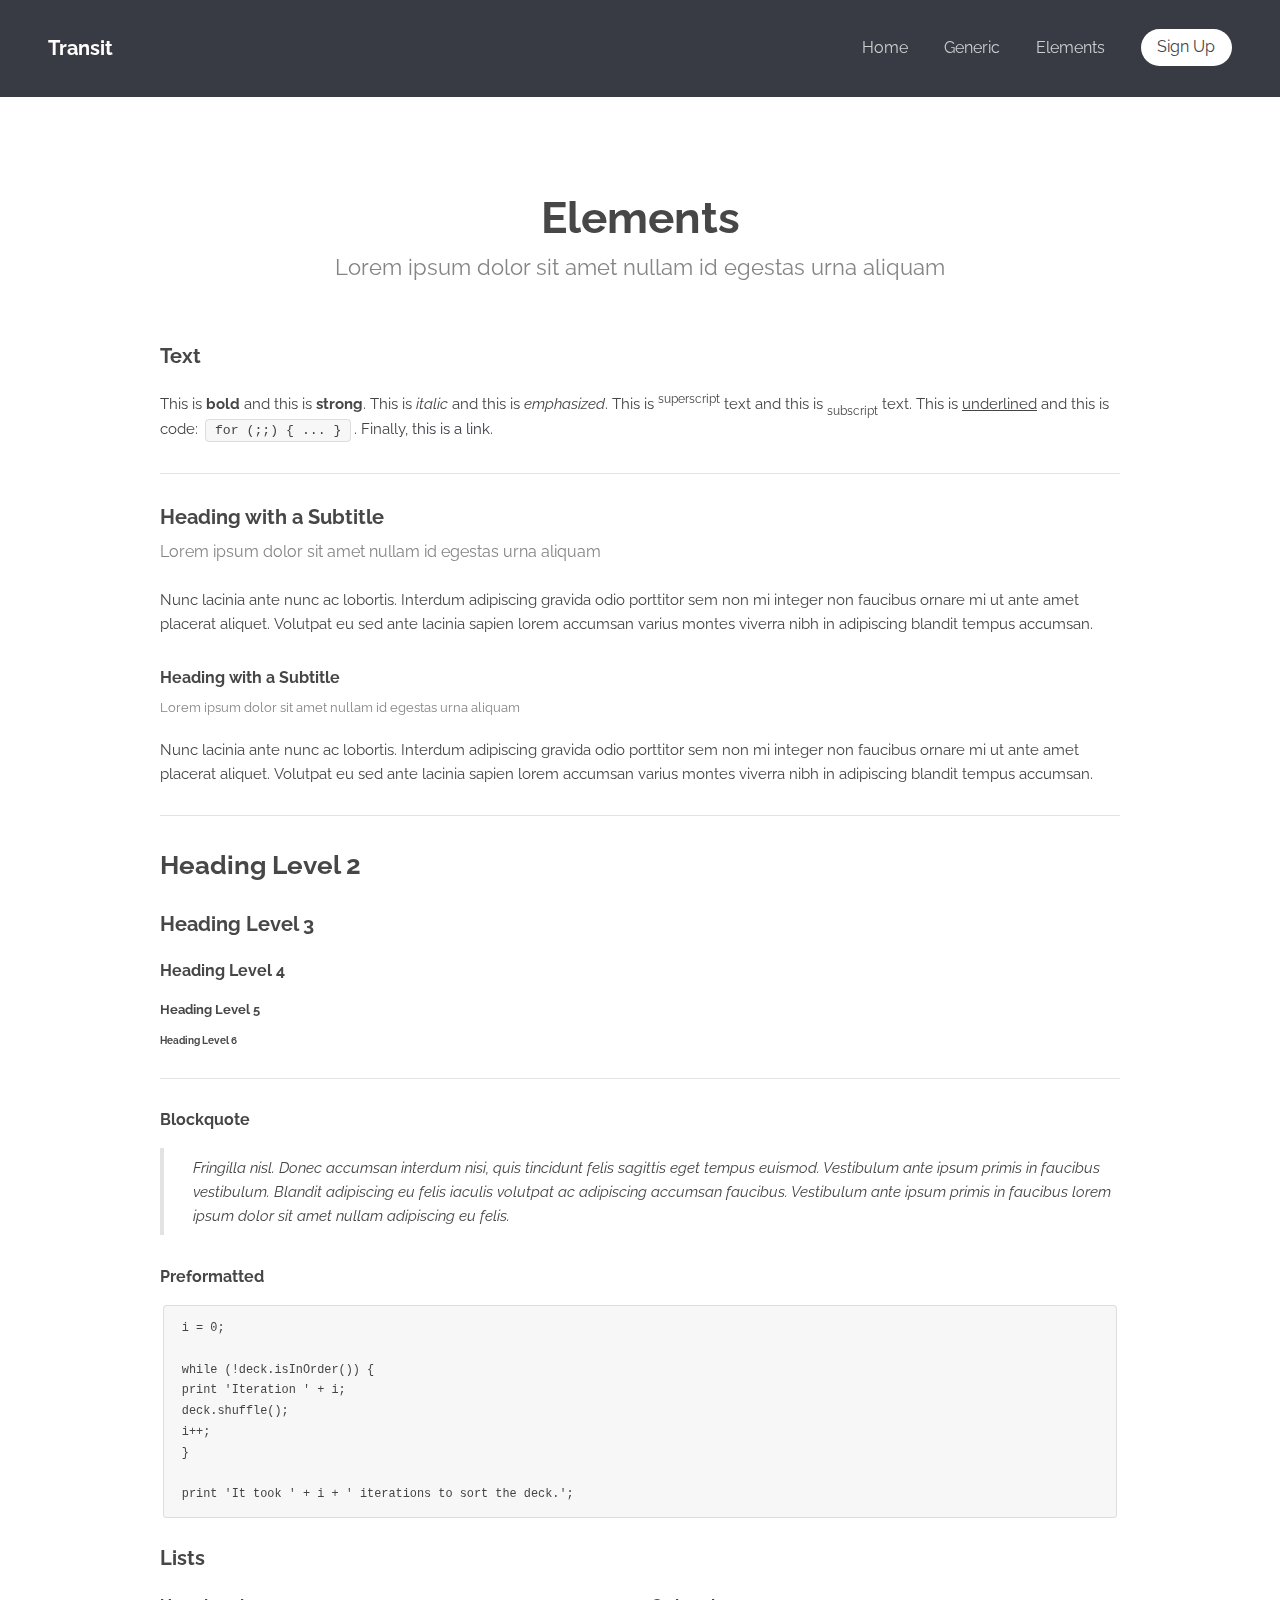
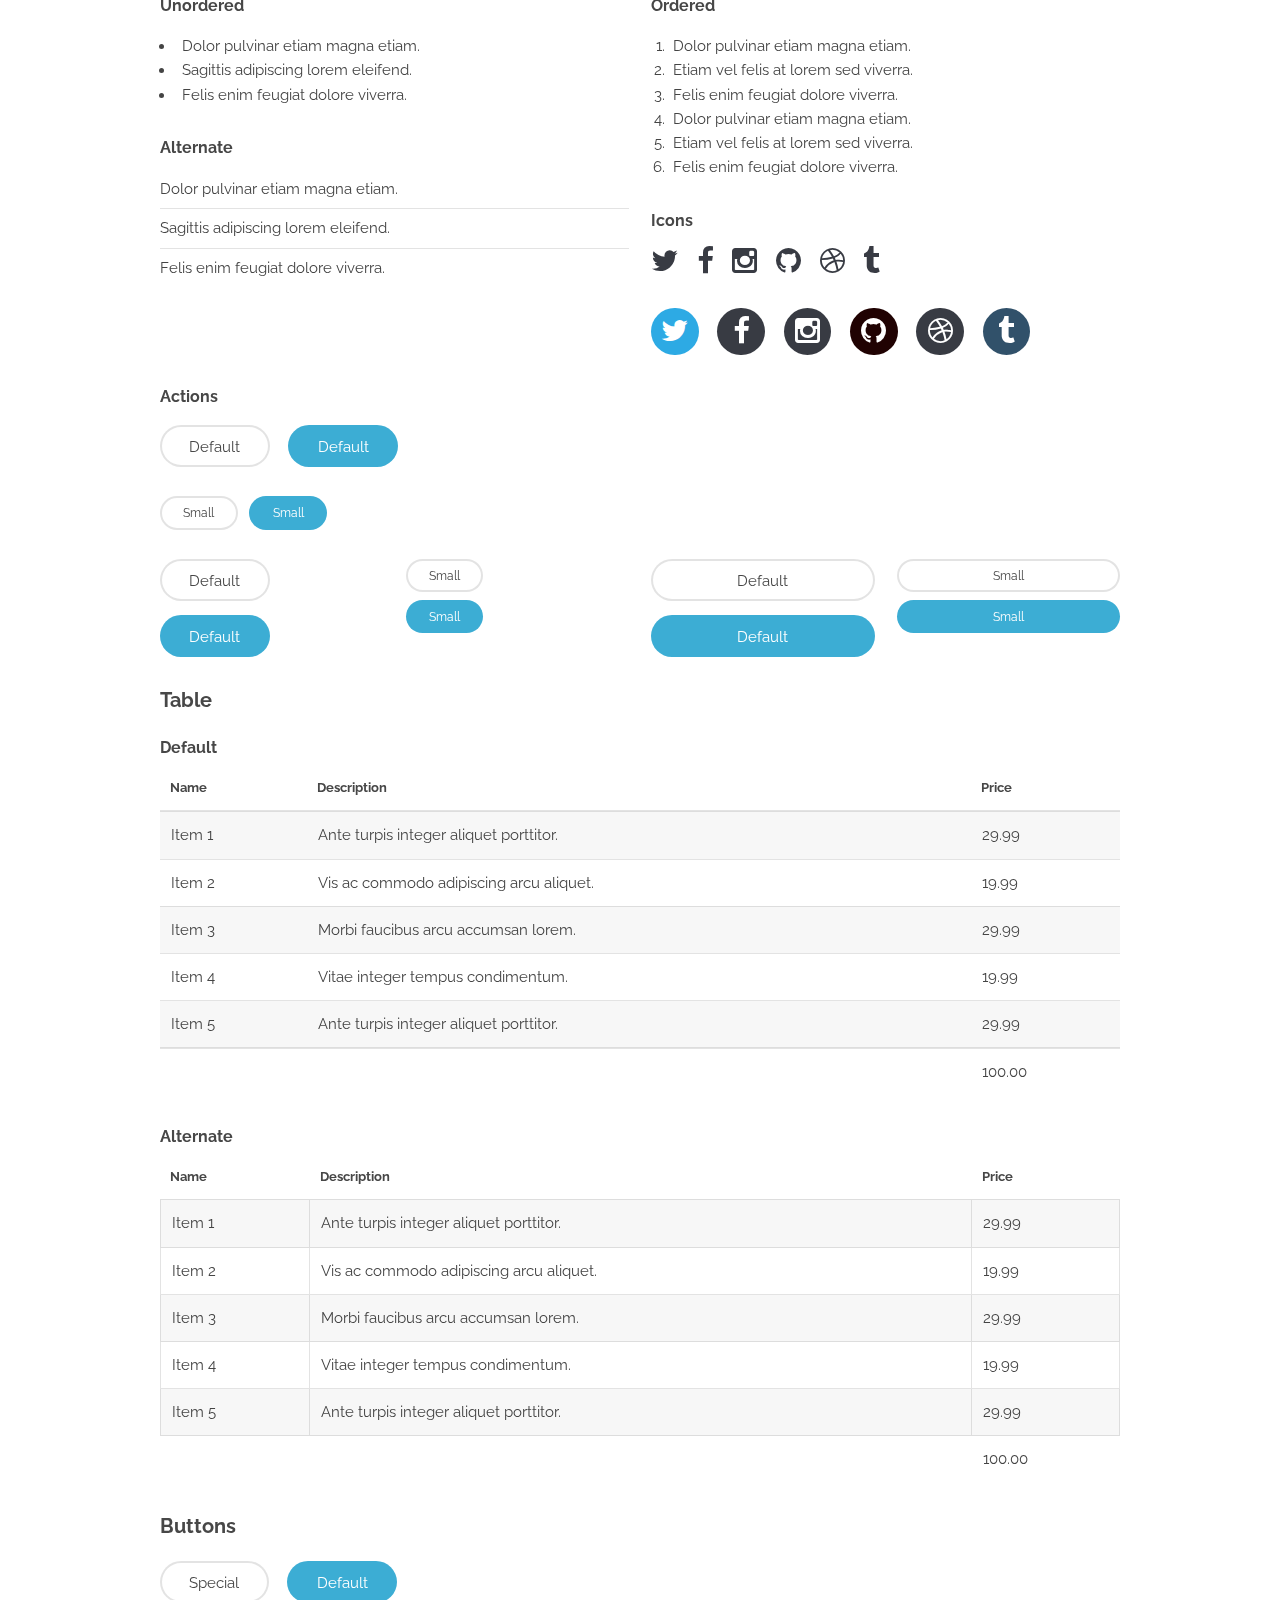
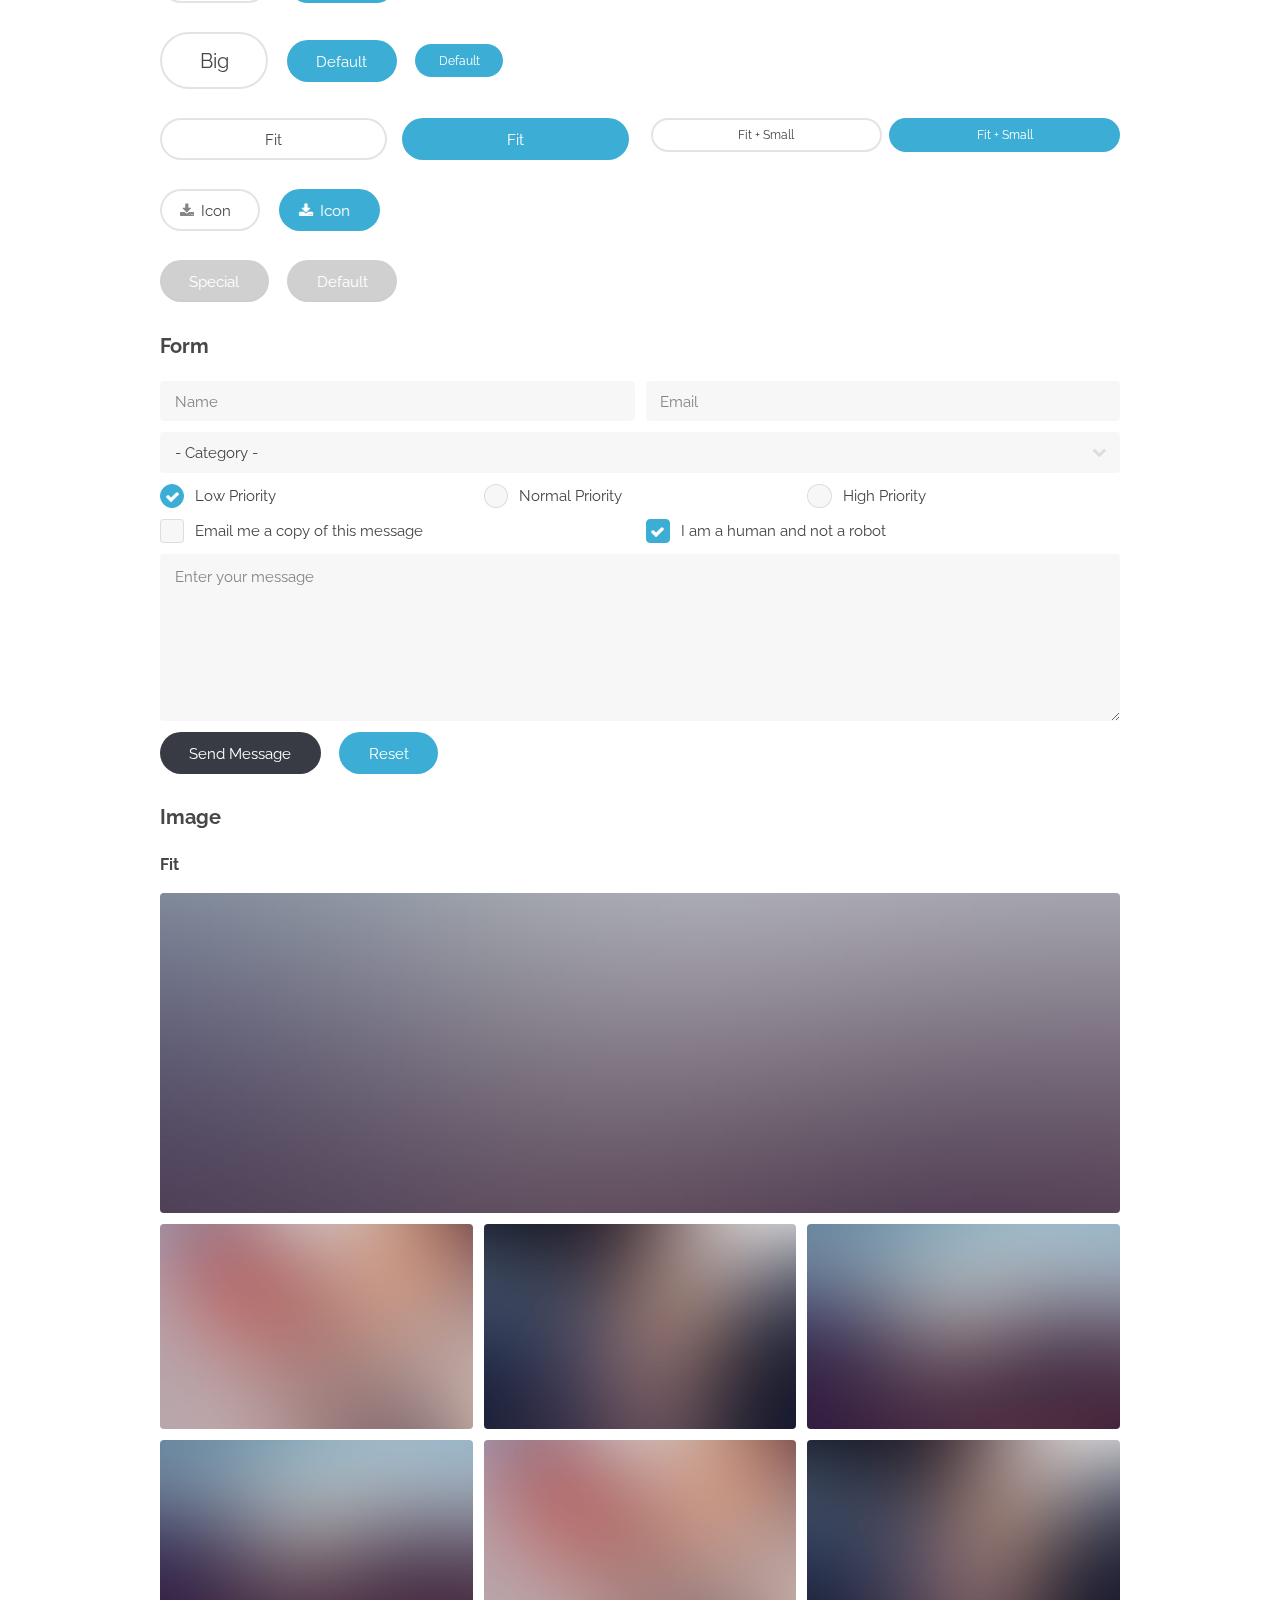
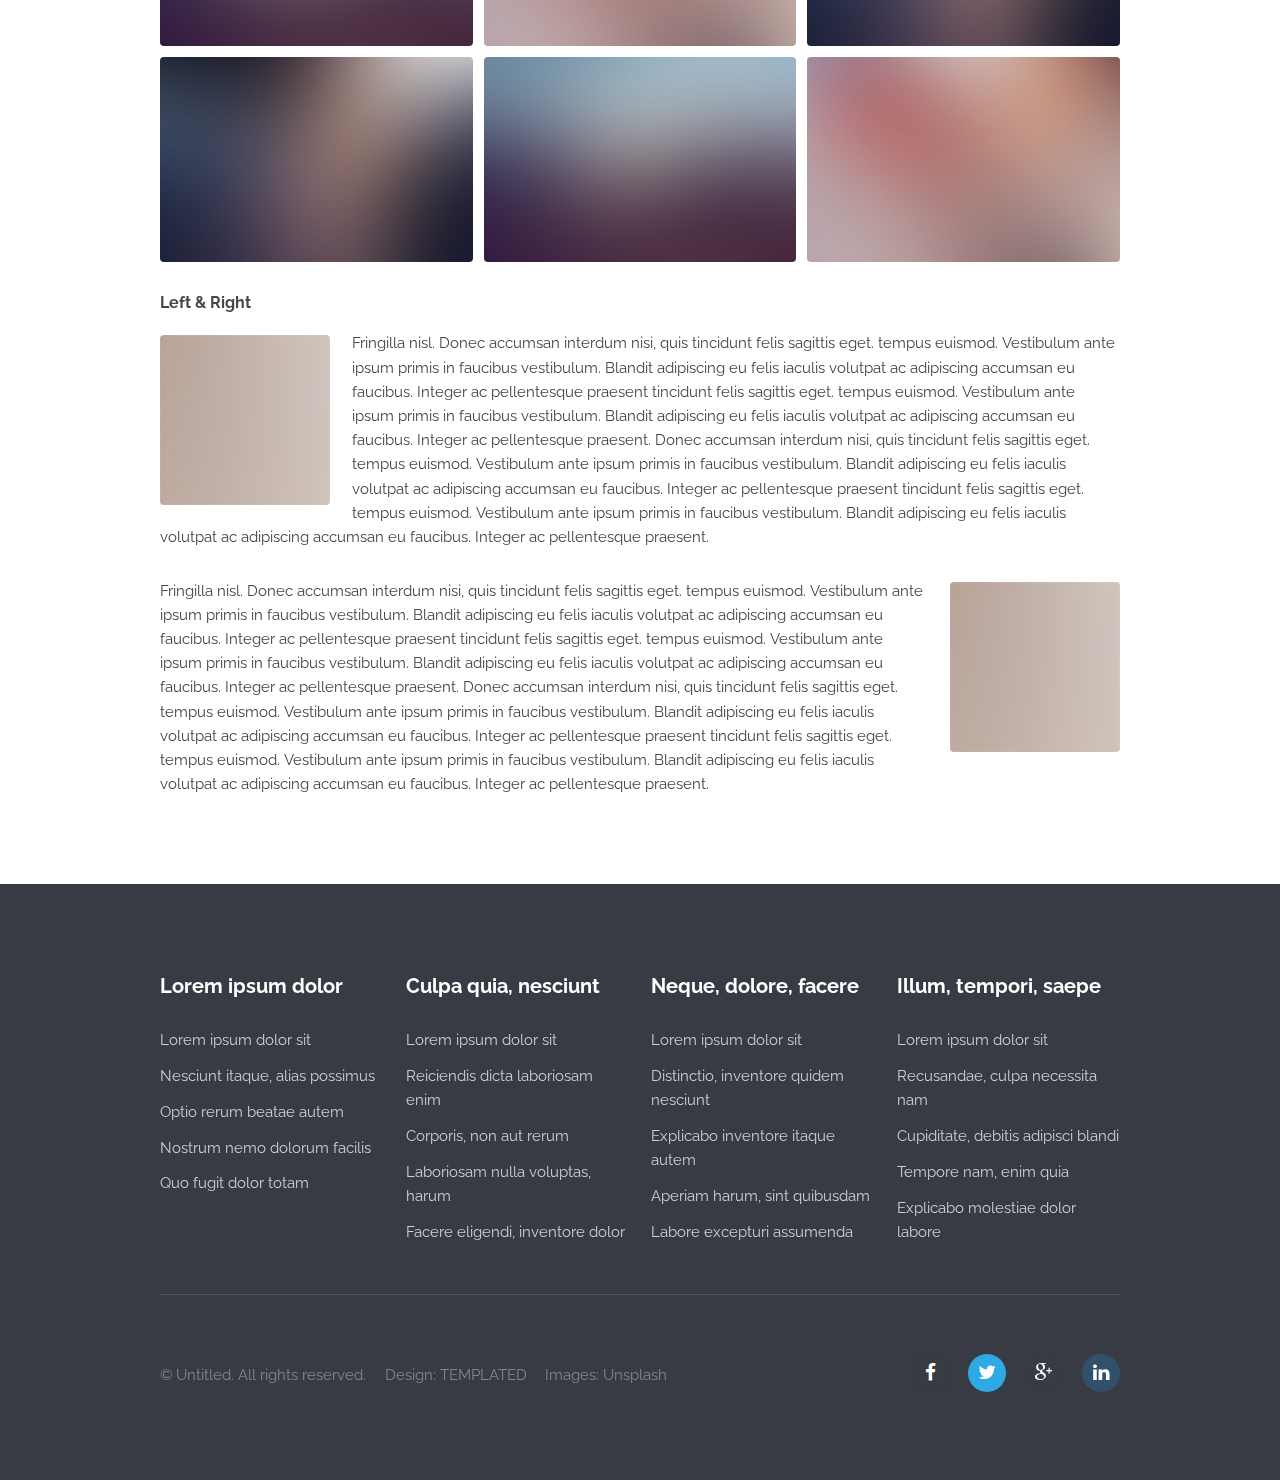
<file: elements.html>
<!DOCTYPE html>
<!--
	Transit by TEMPLATED
	templated.co @templatedco
	Released for free under the Creative Commons Attribution 3.0 license (templated.co/license)
-->
<html lang="en">
	<head>
		<meta charset="UTF-8">
		<title>Elements - Transit by TEMPLATED</title>
		<meta http-equiv="content-type" content="text/html; charset=utf-8" />
		<meta name="description" content="" />
		<meta name="keywords" content="" />
		<!--[if lte IE 8]><script src="js/html5shiv.js"></script><![endif]-->
		<script src="js/jquery.min.js"></script>
		<script src="js/skel.min.js"></script>
		<script src="js/skel-layers.min.js"></script>
		<script src="js/init.js"></script>
		<noscript>
			<link rel="stylesheet" href="css/skel.css" />
			<link rel="stylesheet" href="css/style.css" />
			<link rel="stylesheet" href="css/style-xlarge.css" />
		</noscript>
	</head>
	<body>

		<!-- Header -->
			<header id="header">
				<h1><a href="index.html">Transit</a></h1>
				<nav id="nav">
					<ul>
						<li><a href="index.html">Home</a></li>
						<li><a href="generic.html">Generic</a></li>
						<li><a href="elements.html">Elements</a></li>
						<li><a href="#" class="button special">Sign Up</a></li>
					</ul>
				</nav>
			</header>

		<!-- Main -->
			<section id="main" class="wrapper">
				<div class="container">

					<header class="major">
						<h2>Elements</h2>
						<p>Lorem ipsum dolor sit amet nullam id egestas urna aliquam</p>
					</header>

					<!-- Text -->
						<section>
							<h3>Text</h3>
							<p>This is <b>bold</b> and this is <strong>strong</strong>. This is <i>italic</i> and this is <em>emphasized</em>.
							This is <sup>superscript</sup> text and this is <sub>subscript</sub> text.
							This is <u>underlined</u> and this is code: <code>for (;;) { ... }</code>. Finally, <a href="#">this is a link</a>.</p>

							<hr />

							<header>
								<h3>Heading with a Subtitle</h3>
								<p>Lorem ipsum dolor sit amet nullam id egestas urna aliquam</p>
							</header>
							<p>Nunc lacinia ante nunc ac lobortis. Interdum adipiscing gravida odio porttitor sem non mi integer non faucibus ornare mi ut ante amet placerat aliquet. Volutpat eu sed ante lacinia sapien lorem accumsan varius montes viverra nibh in adipiscing blandit tempus accumsan.</p>
							<header>
								<h4>Heading with a Subtitle</h4>
								<p>Lorem ipsum dolor sit amet nullam id egestas urna aliquam</p>
							</header>
							<p>Nunc lacinia ante nunc ac lobortis. Interdum adipiscing gravida odio porttitor sem non mi integer non faucibus ornare mi ut ante amet placerat aliquet. Volutpat eu sed ante lacinia sapien lorem accumsan varius montes viverra nibh in adipiscing blandit tempus accumsan.</p>

							<hr />

							<h2>Heading Level 2</h2>
							<h3>Heading Level 3</h3>
							<h4>Heading Level 4</h4>
							<h5>Heading Level 5</h5>
							<h6>Heading Level 6</h6>

							<hr />

							<h4>Blockquote</h4>
							<blockquote>Fringilla nisl. Donec accumsan interdum nisi, quis tincidunt felis sagittis eget tempus euismod. Vestibulum ante ipsum primis in faucibus vestibulum. Blandit adipiscing eu felis iaculis volutpat ac adipiscing accumsan faucibus. Vestibulum ante ipsum primis in faucibus lorem ipsum dolor sit amet nullam adipiscing eu felis.</blockquote>

							<h4>Preformatted</h4>
							<pre><code>i = 0;

while (!deck.isInOrder()) {
print 'Iteration ' + i;
deck.shuffle();
i++;
}

print 'It took ' + i + ' iterations to sort the deck.';</code></pre>
						</section>

					<!-- Lists -->
						<section>
							<h3>Lists</h3>
							<div class="row">
								<div class="6u 12u(3)">

									<h4>Unordered</h4>
									<ul>
										<li>Dolor pulvinar etiam magna etiam.</li>
										<li>Sagittis adipiscing lorem eleifend.</li>
										<li>Felis enim feugiat dolore viverra.</li>
									</ul>

									<h4>Alternate</h4>
									<ul class="alt">
										<li>Dolor pulvinar etiam magna etiam.</li>
										<li>Sagittis adipiscing lorem eleifend.</li>
										<li>Felis enim feugiat dolore viverra.</li>
									</ul>

								</div>
								<div class="6u 12u(3)">

									<h4>Ordered</h4>
									<ol>
										<li>Dolor pulvinar etiam magna etiam.</li>
										<li>Etiam vel felis at lorem sed viverra.</li>
										<li>Felis enim feugiat dolore viverra.</li>
										<li>Dolor pulvinar etiam magna etiam.</li>
										<li>Etiam vel felis at lorem sed viverra.</li>
										<li>Felis enim feugiat dolore viverra.</li>
									</ol>

									<h4>Icons</h4>
									<ul class="icons">
										<li><a href="#" class="icon fa-twitter"><span class="label">Twitter</span></a></li>
										<li><a href="#" class="icon fa-facebook"><span class="label">Facebook</span></a></li>
										<li><a href="#" class="icon fa-instagram"><span class="label">Instagram</span></a></li>
										<li><a href="#" class="icon fa-github"><span class="label">Github</span></a></li>
										<li><a href="#" class="icon fa-dribbble"><span class="label">Dribbble</span></a></li>
										<li><a href="#" class="icon fa-tumblr"><span class="label">Tumblr</span></a></li>
									</ul>
									<ul class="icons">
										<li><a href="#" class="icon rounded fa-twitter"><span class="label">Twitter</span></a></li>
										<li><a href="#" class="icon rounded fa-facebook"><span class="label">Facebook</span></a></li>
										<li><a href="#" class="icon rounded fa-instagram"><span class="label">Instagram</span></a></li>
										<li><a href="#" class="icon rounded fa-github"><span class="label">Github</span></a></li>
										<li><a href="#" class="icon rounded fa-dribbble"><span class="label">Dribbble</span></a></li>
										<li><a href="#" class="icon rounded fa-tumblr"><span class="label">Tumblr</span></a></li>
									</ul>

								</div>
							</div>

							<h4>Actions</h4>
							<ul class="actions">
								<li><a href="#" class="button alt">Default</a></li>
								<li><a href="#" class="button">Default</a></li>
							</ul>
							<ul class="actions small">
								<li><a href="#" class="button alt small">Small</a></li>
								<li><a href="#" class="button small">Small</a></li>
							</ul>
							<div class="row">
								<div class="3u 6u(2) 12u$(3)">
									<ul class="actions vertical">
										<li><a href="#" class="button alt">Default</a></li>
										<li><a href="#" class="button">Default</a></li>
									</ul>
								</div>
								<div class="3u 6u$(2) 12u$(3)">
									<ul class="actions vertical small">
										<li><a href="#" class="button alt small">Small</a></li>
										<li><a href="#" class="button small">Small</a></li>
									</ul>
								</div>
								<div class="3u 6u(2) 12u$(3)">
									<ul class="actions vertical">
										<li><a href="#" class="button alt fit">Default</a></li>
										<li><a href="#" class="button fit">Default</a></li>
									</ul>
								</div>
								<div class="3u 6u$(2) 12u$(3)">
									<ul class="actions vertical small">
										<li><a href="#" class="button alt small fit">Small</a></li>
										<li><a href="#" class="button small fit">Small</a></li>
									</ul>
								</div>
							</div>
						</section>

					<!-- Table -->
						<section>
							<h3>Table</h3>
							<h4>Default</h4>
							<div class="table-wrapper">
								<table>
									<thead>
										<tr>
											<th>Name</th>
											<th>Description</th>
											<th>Price</th>
										</tr>
									</thead>
									<tbody>
										<tr>
											<td>Item 1</td>
											<td>Ante turpis integer aliquet porttitor.</td>
											<td>29.99</td>
										</tr>
										<tr>
											<td>Item 2</td>
											<td>Vis ac commodo adipiscing arcu aliquet.</td>
											<td>19.99</td>
										</tr>
										<tr>
											<td>Item 3</td>
											<td> Morbi faucibus arcu accumsan lorem.</td>
											<td>29.99</td>
										</tr>
										<tr>
											<td>Item 4</td>
											<td>Vitae integer tempus condimentum.</td>
											<td>19.99</td>
										</tr>
										<tr>
											<td>Item 5</td>
											<td>Ante turpis integer aliquet porttitor.</td>
											<td>29.99</td>
										</tr>
									</tbody>
									<tfoot>
										<tr>
											<td colspan="2"></td>
											<td>100.00</td>
										</tr>
									</tfoot>
								</table>
							</div>
							<h4>Alternate</h4>
							<div class="table-wrapper">
								<table class="alt">
									<thead>
										<tr>
											<th>Name</th>
											<th>Description</th>
											<th>Price</th>
										</tr>
									</thead>
									<tbody>
										<tr>
											<td>Item 1</td>
											<td>Ante turpis integer aliquet porttitor.</td>
											<td>29.99</td>
										</tr>
										<tr>
											<td>Item 2</td>
											<td>Vis ac commodo adipiscing arcu aliquet.</td>
											<td>19.99</td>
										</tr>
										<tr>
											<td>Item 3</td>
											<td> Morbi faucibus arcu accumsan lorem.</td>
											<td>29.99</td>
										</tr>
										<tr>
											<td>Item 4</td>
											<td>Vitae integer tempus condimentum.</td>
											<td>19.99</td>
										</tr>
										<tr>
											<td>Item 5</td>
											<td>Ante turpis integer aliquet porttitor.</td>
											<td>29.99</td>
										</tr>
									</tbody>
									<tfoot>
										<tr>
											<td colspan="2"></td>
											<td>100.00</td>
										</tr>
									</tfoot>
								</table>
							</div>
						</section>

					<!-- Buttons -->
						<section>
							<h3>Buttons</h3>
							<ul class="actions">
								<li><a href="#" class="button alt">Special</a></li>
								<li><a href="#" class="button">Default</a></li>
							</ul>
							<ul class="actions">
								<li><a href="#" class="button alt big">Big</a></li>
								<li><a href="#" class="button">Default</a></li>
								<li><a href="#" class="button small">Default</a></li>
							</ul>
							<div class="row">
								<div class="6u 12u$(3)">
									<ul class="actions fit">
										<li><a href="#" class="button alt fit">Fit</a></li>
										<li><a href="#" class="button fit">Fit</a></li>
									</ul>
								</div>
								<div class="6u$ 12u$(3)">
									<ul class="actions fit small">
										<li><a href="#" class="button alt fit small">Fit + Small</a></li>
										<li><a href="#" class="button fit small">Fit + Small</a></li>
									</ul>
								</div>
							</div>
							<ul class="actions">
								<li><a href="#" class="button alt icon fa-download">Icon</a></li>
								<li><a href="#" class="button icon fa-download">Icon</a></li>
							</ul>
							<ul class="actions">
								<li><span class="button alt disabled">Special</span></li>
								<li><span class="button disabled">Default</span></li>
							</ul>
						</section>

					<!-- Form -->
						<section>
							<h3>Form</h3>
							<form method="post" action="#">
								<div class="row uniform 50%">
									<div class="6u 12u$(4)">
										<input type="text" name="name" id="name" value="" placeholder="Name" />
									</div>
									<div class="6u$ 12u$(4)">
										<input type="email" name="email" id="email" value="" placeholder="Email" />
									</div>
									<div class="12u$">
										<div class="select-wrapper">
											<select name="category" id="category">
												<option value="">- Category -</option>
												<option value="1">Manufacturing</option>
												<option value="1">Shipping</option>
												<option value="1">Administration</option>
												<option value="1">Human Resources</option>
											</select>
										</div>
									</div>
									<div class="4u 12u$(3)">
										<input type="radio" id="priority-low" name="priority" checked>
										<label for="priority-low">Low Priority</label>
									</div>
									<div class="4u 12u$(3)">
										<input type="radio" id="priority-normal" name="priority">
										<label for="priority-normal">Normal Priority</label>
									</div>
									<div class="4u$ 12u$(3)">
										<input type="radio" id="priority-high" name="priority">
										<label for="priority-high">High Priority</label>
									</div>
									<div class="6u 12u$(3)">
										<input type="checkbox" id="copy" name="copy">
										<label for="copy">Email me a copy of this message</label>
									</div>
									<div class="6u$ 12u$(3)">
										<input type="checkbox" id="human" name="human" checked>
										<label for="human">I am a human and not a robot</label>
									</div>
									<div class="12u$">
										<textarea name="message" id="message" placeholder="Enter your message" rows="6"></textarea>
									</div>
									<div class="12u$">
										<ul class="actions">
											<li><input type="submit" value="Send Message" class="special" /></li>
											<li><input type="reset" value="Reset" /></li>
										</ul>
									</div>
								</div>
							</form>
						</section>

					<!-- Image -->
						<section>
							<h3>Image</h3>
							<h4>Fit</h4>
							<div class="box alt">
								<div class="row 50% uniform">
									<div class="12u$"><span class="image fit"><img src="images/pic07.jpg" alt="" /></span></div>
									<div class="4u"><span class="image fit"><img src="images/pic02.jpg" alt="" /></span></div>
									<div class="4u"><span class="image fit"><img src="images/pic03.jpg" alt="" /></span></div>
									<div class="4u$"><span class="image fit"><img src="images/pic04.jpg" alt="" /></span></div>
									<div class="4u"><span class="image fit"><img src="images/pic04.jpg" alt="" /></span></div>
									<div class="4u"><span class="image fit"><img src="images/pic02.jpg" alt="" /></span></div>
									<div class="4u$"><span class="image fit"><img src="images/pic03.jpg" alt="" /></span></div>
									<div class="4u"><span class="image fit"><img src="images/pic03.jpg" alt="" /></span></div>
									<div class="4u"><span class="image fit"><img src="images/pic04.jpg" alt="" /></span></div>
									<div class="4u$"><span class="image fit"><img src="images/pic02.jpg" alt="" /></span></div>
								</div>
							</div>

							<h4>Left &amp; Right</h4>
							<p><span class="image left"><img src="images/pic08.jpg" alt="" /></span>Fringilla nisl. Donec accumsan interdum nisi, quis tincidunt felis sagittis eget. tempus euismod. Vestibulum ante ipsum primis in faucibus vestibulum. Blandit adipiscing eu felis iaculis volutpat ac adipiscing accumsan eu faucibus. Integer ac pellentesque praesent tincidunt felis sagittis eget. tempus euismod. Vestibulum ante ipsum primis in faucibus vestibulum. Blandit adipiscing eu felis iaculis volutpat ac adipiscing accumsan eu faucibus. Integer ac pellentesque praesent. Donec accumsan interdum nisi, quis tincidunt felis sagittis eget. tempus euismod. Vestibulum ante ipsum primis in faucibus vestibulum. Blandit adipiscing eu felis iaculis volutpat ac adipiscing accumsan eu faucibus. Integer ac pellentesque praesent tincidunt felis sagittis eget. tempus euismod. Vestibulum ante ipsum primis in faucibus vestibulum. Blandit adipiscing eu felis iaculis volutpat ac adipiscing accumsan eu faucibus. Integer ac pellentesque praesent.</p>
							<p><span class="image right"><img src="images/pic08.jpg" alt="" /></span>Fringilla nisl. Donec accumsan interdum nisi, quis tincidunt felis sagittis eget. tempus euismod. Vestibulum ante ipsum primis in faucibus vestibulum. Blandit adipiscing eu felis iaculis volutpat ac adipiscing accumsan eu faucibus. Integer ac pellentesque praesent tincidunt felis sagittis eget. tempus euismod. Vestibulum ante ipsum primis in faucibus vestibulum. Blandit adipiscing eu felis iaculis volutpat ac adipiscing accumsan eu faucibus. Integer ac pellentesque praesent. Donec accumsan interdum nisi, quis tincidunt felis sagittis eget. tempus euismod. Vestibulum ante ipsum primis in faucibus vestibulum. Blandit adipiscing eu felis iaculis volutpat ac adipiscing accumsan eu faucibus. Integer ac pellentesque praesent tincidunt felis sagittis eget. tempus euismod. Vestibulum ante ipsum primis in faucibus vestibulum. Blandit adipiscing eu felis iaculis volutpat ac adipiscing accumsan eu faucibus. Integer ac pellentesque praesent.</p>
						</section>

				</div>
			</section>

		<!-- Footer -->
			<footer id="footer">
				<div class="container">
					<section class="links">
						<div class="row">
							<section class="3u 6u(medium) 12u$(small)">
								<h3>Lorem ipsum dolor</h3>
								<ul class="unstyled">
									<li><a href="#">Lorem ipsum dolor sit</a></li>
									<li><a href="#">Nesciunt itaque, alias possimus</a></li>
									<li><a href="#">Optio rerum beatae autem</a></li>
									<li><a href="#">Nostrum nemo dolorum facilis</a></li>
									<li><a href="#">Quo fugit dolor totam</a></li>
								</ul>
							</section>
							<section class="3u 6u$(medium) 12u$(small)">
								<h3>Culpa quia, nesciunt</h3>
								<ul class="unstyled">
									<li><a href="#">Lorem ipsum dolor sit</a></li>
									<li><a href="#">Reiciendis dicta laboriosam enim</a></li>
									<li><a href="#">Corporis, non aut rerum</a></li>
									<li><a href="#">Laboriosam nulla voluptas, harum</a></li>
									<li><a href="#">Facere eligendi, inventore dolor</a></li>
								</ul>
							</section>
							<section class="3u 6u(medium) 12u$(small)">
								<h3>Neque, dolore, facere</h3>
								<ul class="unstyled">
									<li><a href="#">Lorem ipsum dolor sit</a></li>
									<li><a href="#">Distinctio, inventore quidem nesciunt</a></li>
									<li><a href="#">Explicabo inventore itaque autem</a></li>
									<li><a href="#">Aperiam harum, sint quibusdam</a></li>
									<li><a href="#">Labore excepturi assumenda</a></li>
								</ul>
							</section>
							<section class="3u$ 6u$(medium) 12u$(small)">
								<h3>Illum, tempori, saepe</h3>
								<ul class="unstyled">
									<li><a href="#">Lorem ipsum dolor sit</a></li>
									<li><a href="#">Recusandae, culpa necessita nam</a></li>
									<li><a href="#">Cupiditate, debitis adipisci blandi</a></li>
									<li><a href="#">Tempore nam, enim quia</a></li>
									<li><a href="#">Explicabo molestiae dolor labore</a></li>
								</ul>
							</section>
						</div>
					</section>
					<div class="row">
						<div class="8u 12u$(medium)">
							<ul class="copyright">
								<li>&copy; Untitled. All rights reserved.</li>
								<li>Design: <a href="http://templated.co">TEMPLATED</a></li>
								<li>Images: <a href="http://unsplash.com">Unsplash</a></li>
							</ul>
						</div>
						<div class="4u$ 12u$(medium)">
							<ul class="icons">
								<li>
									<a class="icon rounded fa-facebook"><span class="label">Facebook</span></a>
								</li>
								<li>
									<a class="icon rounded fa-twitter"><span class="label">Twitter</span></a>
								</li>
								<li>
									<a class="icon rounded fa-google-plus"><span class="label">Google+</span></a>
								</li>
								<li>
									<a class="icon rounded fa-linkedin"><span class="label">LinkedIn</span></a>
								</li>
							</ul>
						</div>
					</div>
				</div>
			</footer>

	</body>
</html>
</file>
<file: css/style-xlarge.css>
/*
	Transit by TEMPLATED
	templated.co @templatedco
	Released for free under the Creative Commons Attribution 3.0 license (templated.co/license)
*/

/* Basic */

	body, input, select, textarea {
		font-size: 11pt;
	}
</file>
<file: css/style.css>
@charset "UTF-8";
@import url(font-awesome.min.css);
@import url(http://fonts.googleapis.com/css?family=Raleway:700,400);

/*
	Transit by TEMPLATED
	templated.co @templatedco
	Released for free under the Creative Commons Attribution 3.0 license (templated.co/license)
*/

/* Basic */

	body {
		background: #fff;
	}

		body.is-loading *, body.is-loading *:before, body.is-loading *:after {
			-moz-animation: none !important;
			-webkit-animation: none !important;
			-o-animation: none !important;
			-ms-animation: none !important;
			animation: none !important;
			-moz-transition: none !important;
			-webkit-transition: none !important;
			-o-transition: none !important;
			-ms-transition: none !important;
			transition: none !important;
		}

	body, input, select, textarea {
		color: #444;
		font-family: "Raleway", Helvetica, sans-serif;
		font-size: 13pt;
		font-weight: 400;
		line-height: 1.65em;
	}

	a {
		color: #383b43;
		text-decoration: none;
	}

		a:active, a:hover {
			text-decoration: underline;
		}

	strong, b {
		color: #474747;
		font-weight: 700;
	}

	em, i {
		font-style: italic;
	}

	p {
		margin: 0 0 2em 0;
	}

	h1, h2, h3, h4, h5, h6 {
		color: #474747;
		font-weight: 700;
		line-height: 1em;
		margin: 0 0 1em 0;
	}

		h1 a, h2 a, h3 a, h4 a, h5 a, h6 a {
			color: inherit;
			text-decoration: none;
		}

	h2 {
		font-size: 1.75em;
		line-height: 1.5em;
	}

	h3 {
		font-size: 1.35em;
		line-height: 1.5em;
	}

	h4 {
		font-size: 1.1em;
		line-height: 1.5em;
	}

	h5 {
		font-size: 0.9em;
		line-height: 1.5em;
	}

	h6 {
		font-size: 0.7em;
		line-height: 1.5em;
	}

	sub {
		font-size: 0.8em;
		position: relative;
		top: 0.5em;
	}

	sup {
		font-size: 0.8em;
		position: relative;
		top: -0.5em;
	}

	hr {
		border: 0;
		border-bottom: solid 1px rgba(144, 144, 144, 0.25);
		margin: 2em 0;
	}

		hr.major {
			margin: 3em 0;
		}

	blockquote {
		border-left: solid 4px rgba(144, 144, 144, 0.25);
		font-style: italic;
		margin: 0 0 2em 0;
		padding: 0.5em 0 0.5em 2em;
	}

	code {
		background: rgba(144, 144, 144, 0.075);
		border-radius: 4px;
		border: solid 1px rgba(144, 144, 144, 0.25);
		font-family: "Courier New", monospace;
		font-size: 0.9em;
		margin: 0 0.25em;
		padding: 0.25em 0.65em;
	}

	pre {
		-webkit-overflow-scrolling: touch;
		font-family: "Courier New", monospace;
		font-size: 0.9em;
		margin: 0 0 2em 0;
	}

		pre code {
			display: block;
			line-height: 1.75em;
			padding: 1em 1.5em;
			overflow-x: auto;
		}

	.align-left {
		text-align: left;
	}

	.align-center {
		text-align: center;
	}

	.align-right {
		text-align: right;
	}

/* Section/Article */

	section.special, article.special {
		text-align: center;
	}

	header p {
		color: #858585;
		position: relative;
		margin: 0 0 1.5em 0;
	}

	header h2 + p {
		font-size: 1.25em;
		margin-top: -1em;
		line-height: 1.5em;
	}

	header h3 + p {
		font-size: 1.1em;
		margin-top: -0.8em;
		line-height: 1.5em;
	}

	header h4 + p,
	header h5 + p,
	header h6 + p {
		font-size: 0.9em;
		margin-top: -0.6em;
		line-height: 1.5em;
	}

	header.major {
		text-align: center;
		margin-bottom: 4em;
	}

		header.major h2 {
			font-size: 3em;
			margin-bottom: 0.5em;
		}

		header.major p {
			font-size: 1.5em;
		}

/* Form */

	form {
		margin: 0 0 2em 0;
	}

	label {
		color: #474747;
		display: block;
		font-size: 0.9em;
		font-weight: 700;
		margin: 0 0 1em 0;
	}

	input[type="text"],
	input[type="password"],
	input[type="email"],
	select,
	textarea {
		-moz-appearance: none;
		-webkit-appearance: none;
		-o-appearance: none;
		-ms-appearance: none;
		appearance: none;
		background: rgba(144, 144, 144, 0.075);
		border-radius: 4px;
		border: none;
		color: inherit;
		display: block;
		outline: 0;
		padding: 0 1em;
		text-decoration: none;
		width: 100%;
	}

		input[type="text"]:invalid,
		input[type="password"]:invalid,
		input[type="email"]:invalid,
		select:invalid,
		textarea:invalid {
			box-shadow: none;
		}

		input[type="text"]:focus,
		input[type="password"]:focus,
		input[type="email"]:focus,
		select:focus,
		textarea:focus {
			border-color: #383b43;
			box-shadow: 0 0 0 1px #383b43;
		}

	.select-wrapper {
		text-decoration: none;
		display: block;
		position: relative;
	}

		.select-wrapper:before {
			content: "";
			-moz-osx-font-smoothing: grayscale;
			-webkit-font-smoothing: antialiased;
			font-family: FontAwesome;
			font-style: normal;
			font-weight: normal;
			text-transform: none !important;
		}

		.select-wrapper:before {
			color: rgba(144, 144, 144, 0.25);
			display: block;
			height: 2.75em;
			line-height: 2.75em;
			pointer-events: none;
			position: absolute;
			right: 0;
			text-align: center;
			top: 0;
			width: 2.75em;
		}

		.select-wrapper select::-ms-expand {
			display: none;
		}

	input[type="text"],
	input[type="password"],
	input[type="email"],
	select {
		height: 2.75em;
	}

	textarea {
		padding: 0.75em 1em;
	}

	input[type="checkbox"],
	input[type="radio"] {
		-moz-appearance: none;
		-webkit-appearance: none;
		-o-appearance: none;
		-ms-appearance: none;
		appearance: none;
		display: block;
		float: left;
		margin-right: -2em;
		opacity: 0;
		width: 1em;
		z-index: -1;
	}

		input[type="checkbox"] + label,
		input[type="radio"] + label {
			text-decoration: none;
			color: #444;
			cursor: pointer;
			display: inline-block;
			font-size: 1em;
			font-weight: 400;
			padding-left: 2.4em;
			padding-right: 0.75em;
			position: relative;
		}

			input[type="checkbox"] + label:before,
			input[type="radio"] + label:before {
				-moz-osx-font-smoothing: grayscale;
				-webkit-font-smoothing: antialiased;
				font-family: FontAwesome;
				font-style: normal;
				font-weight: normal;
				text-transform: none !important;
			}

			input[type="checkbox"] + label:before,
			input[type="radio"] + label:before {
				background: rgba(144, 144, 144, 0.075);
				border-radius: 4px;
				border: solid 1px rgba(144, 144, 144, 0.25);
				content: '';
				display: inline-block;
				height: 1.65em;
				left: 0;
				line-height: 1.58125em;
				position: absolute;
				text-align: center;
				top: 0;
				width: 1.65em;
			}

		input[type="checkbox"]:checked + label:before,
		input[type="radio"]:checked + label:before {
			background: #3cadd4;
			border-color: #3cadd4;
			color: #ffffff;
			content: '\f00c';
		}

		input[type="checkbox"]:focus + label:before,
		input[type="radio"]:focus + label:before {
			border-color: #383b43;
			box-shadow: 0 0 0 1px #383b43;
		}

	input[type="checkbox"] + label:before {
		border-radius: 4px;
	}

	input[type="radio"] + label:before {
		border-radius: 100%;
	}

	::-webkit-input-placeholder {
		color: #858585 !important;
		opacity: 1.0;
	}

	:-moz-placeholder {
		color: #858585 !important;
		opacity: 1.0;
	}

	::-moz-placeholder {
		color: #858585 !important;
		opacity: 1.0;
	}

	:-ms-input-placeholder {
		color: #858585 !important;
		opacity: 1.0;
	}

	.formerize-placeholder {
		color: #858585 !important;
		opacity: 1.0;
	}

/* Box */

	.box {
		border-radius: 4px;
		border: solid 1px rgba(144, 144, 144, 0.25);
		margin-bottom: 2em;
		padding: 1.5em;
	}

		.box > :last-child,
		.box > :last-child > :last-child,
		.box > :last-child > :last-child > :last-child {
			margin-bottom: 0;
		}

		.box.alt {
			border: 0;
			border-radius: 0;
			padding: 0;
		}

/* Icon */

	.icon {
		text-decoration: none;
		border-bottom: none;
		position: relative;
	}

		.icon:before {
			-moz-osx-font-smoothing: grayscale;
			-webkit-font-smoothing: antialiased;
			font-family: FontAwesome;
			font-style: normal;
			font-weight: normal;
			text-transform: none !important;
		}

		.icon:active, .icon:hover {
			text-decoration: none;
		}

		.icon > .label {
			display: none;
		}

		.icon.rounded {
			background-color: #383b43;
			border-radius: 100%;
			color: #ffffff;
			display: inline-block;
			height: 3.25em;
			line-height: 3.25em;
			text-align: center;
			width: 3.25em;
		}

			.icon.rounded.big {
				font-size: 2.5em;
				margin-bottom: 0.5em;
			}

			.icon.rounded.color1 {
				background-color: #3cadd4;
			}

			.icon.rounded.color2 {
				background-color: #3c61d4;
			}

			.icon.rounded.color3 {
				background-color: #633cd4;
			}

			.icon.rounded.color4 {
				background-color: #af3cd4;
			}

			.icon.rounded.color5 {
				background-color: #d43cad;
			}

			.icon.rounded.color6 {
				background-color: #d43c3c;
			}

			.icon.rounded.color7 {
				background-color: #d31010;
			}

			.icon.rounded.color8 {
				background-color: #d4af3c;
			}

			.icon.rounded.color9 {
				background-color: #add43c;
			}

			.icon.rounded.color10 {
				background-color: #61d43c;
			}

			.icon.rounded.fa-twitter {
				background-color: #2daae4;
			}

			.icon.rounded.fa-blogger {
				background-color:  #f2600b;
			}

			.icon.rounded.fa-github {
				background-color: #200202;
			}

			.icon.rounded.fa-discord {
				background-color: #7289DA;
			}

			.icon.rounded.fa-tumblr, .icon.rounded.fa-linkedin {
				background-color: #31516a;
			}

			.icon.rounded.fa-rss {
				background-color: #f2600b;
			}

/* Image */

	.image {
		border-radius: 4px;
		border: 0;
		display: inline-block;
		position: relative;
	}

		.image img {
			border-radius: 4px;
			display: block;
		}

		.image.left {
			float: left;
			padding: 0 1.5em 1em 0;
			top: 0.25em;
		}

		.image.right {
			float: right;
			padding: 0 0 1em 1.5em;
			top: 0.25em;
		}

		.image.left, .image.right {
			max-width: 40%;
		}

			.image.left img, .image.right img {
				width: 100%;
			}

		.image.fit {
			display: block;
			margin: 0 0 2em 0;
			width: 100%;
		}

			.image.fit img {
				width: 100%;
			}

/* List */

	ol {
		list-style: decimal;
		margin: 0 0 2em 0;
		padding-left: 1.25em;
	}

		ol li {
			padding-left: 0.25em;
		}

	ul {
		list-style: disc;
		margin: 0 0 2em 0;
		padding-left: 1em;
	}

		ul li {
			padding-left: 0.5em;
		}

		ul.alt {
			list-style: none;
			padding-left: 0;
		}

			ul.alt li {
				border-top: solid 1px rgba(144, 144, 144, 0.25);
				padding: 0.5em 0;
			}

				ul.alt li:first-child {
					border-top: 0;
					padding-top: 0;
				}

		ul.unstyled {
			list-style: none;
			padding-left: 0;
		}

			ul.unstyled li {
				padding: 0.4em 0;
			}

		ul.icons {
			cursor: default;
			list-style: none;
			padding-left: 0;
		}

			ul.icons li {
				display: inline-block;
				padding: 0 1em 0 0;
			}

				ul.icons li:last-child {
					padding-right: 0;
				}

				ul.icons li .icon:before {
					font-size: 2em;
				}

		ul.actions {
			cursor: default;
			list-style: none;
			padding-left: 0;
		}

			ul.actions li {
				display: inline-block;
				padding: 0 1em 0 0;
				vertical-align: middle;
			}

				ul.actions li:last-child {
					padding-right: 0;
				}

			ul.actions.small li {
				padding: 0 0.5em 0 0;
			}

			ul.actions.vertical li {
				display: block;
				padding: 1em 0 0 0;
			}

				ul.actions.vertical li:first-child {
					padding-top: 0;
				}

				ul.actions.vertical li > * {
					margin-bottom: 0;
				}

			ul.actions.vertical.small li {
				padding: 0.5em 0 0 0;
			}

				ul.actions.vertical.small li:first-child {
					padding-top: 0;
				}

			ul.actions.fit {
				display: table;
				margin-left: -1em;
				padding: 0;
				table-layout: fixed;
				width: calc(100% + 1em);
			}

				ul.actions.fit li {
					display: table-cell;
					padding: 0 0 0 1em;
				}

					ul.actions.fit li > * {
						margin-bottom: 0;
					}

				ul.actions.fit.small {
					margin-left: -0.5em;
					width: calc(100% + 0.5em);
				}

					ul.actions.fit.small li {
						padding: 0 0 0 0.5em;
					}

	dl {
		margin: 0 0 2em 0;
	}

/* Table */

	.table-wrapper {
		-webkit-overflow-scrolling: touch;
		overflow-x: auto;
	}

	table {
		margin: 0 0 2em 0;
		width: 100%;
	}

		table tbody tr {
			border: solid 1px rgba(144, 144, 144, 0.25);
			border-left: 0;
			border-right: 0;
		}

			table tbody tr:nth-child(2n + 1) {
				background-color: rgba(144, 144, 144, 0.075);
			}

		table td {
			padding: 0.75em 0.75em;
		}

		table th {
			color: #474747;
			font-size: 0.9em;
			font-weight: 700;
			padding: 0 0.75em 0.75em 0.75em;
			text-align: left;
		}

		table thead {
			border-bottom: solid 2px rgba(144, 144, 144, 0.25);
		}

		table tfoot {
			border-top: solid 2px rgba(144, 144, 144, 0.25);
		}

		table.alt {
			border-collapse: separate;
		}

			table.alt tbody tr td {
				border: solid 1px rgba(144, 144, 144, 0.25);
				border-left-width: 0;
				border-top-width: 0;
			}

				table.alt tbody tr td:first-child {
					border-left-width: 1px;
				}

			table.alt tbody tr:first-child td {
				border-top-width: 1px;
			}

			table.alt thead {
				border-bottom: 0;
			}

			table.alt tfoot {
				border-top: 0;
			}

/* Button */

	input[type="submit"],
	input[type="reset"],
	input[type="button"],
	.button {
		-moz-appearance: none;
		-webkit-appearance: none;
		-o-appearance: none;
		-ms-appearance: none;
		appearance: none;
		-moz-transition: background-color 0.2s ease-in-out, color 0.2s ease-in-out;
		-webkit-transition: background-color 0.2s ease-in-out, color 0.2s ease-in-out;
		-o-transition: background-color 0.2s ease-in-out, color 0.2s ease-in-out;
		-ms-transition: background-color 0.2s ease-in-out, color 0.2s ease-in-out;
		transition: background-color 0.2s ease-in-out, color 0.2s ease-in-out;
		background-color: #3cadd4;
		border-radius: 30px;
		border: 0;
		color: #ffffff !important;
		cursor: pointer;
		display: inline-block;
		font-weight: 400;
		height: 2.85em;
		line-height: 2.95em;
		padding: 0 2em;
		text-align: center;
		text-decoration: none;
		white-space: nowrap;
	}

		input[type="submit"]:hover,
		input[type="reset"]:hover,
		input[type="button"]:hover,
		.button:hover {
			background-color: #51b6d9;
			text-decoration: none;
		}

		input[type="submit"]:active,
		input[type="reset"]:active,
		input[type="button"]:active,
		.button:active {
			background-color: #2da2ca;
			text-decoration: none;
		}

		input[type="submit"].icon,
		input[type="reset"].icon,
		input[type="button"].icon,
		.button.icon {
			padding-left: 1.35em;
		}

			input[type="submit"].icon:before,
			input[type="reset"].icon:before,
			input[type="button"].icon:before,
			.button.icon:before {
				margin-right: 0.5em;
			}

		input[type="submit"].fit,
		input[type="reset"].fit,
		input[type="button"].fit,
		.button.fit {
			display: block;
			margin: 0 0 1em 0;
			width: 100%;
		}

		input[type="submit"].small,
		input[type="reset"].small,
		input[type="button"].small,
		.button.small {
			font-size: 0.8em;
		}

		input[type="submit"].big,
		input[type="reset"].big,
		input[type="button"].big,
		.button.big {
			font-size: 1.35em;
		}

		input[type="submit"].alt,
		input[type="reset"].alt,
		input[type="button"].alt,
		.button.alt {
			background-color: transparent;
			box-shadow: inset 0 0 0 2px rgba(144, 144, 144, 0.25);
			color: #474747 !important;
		}

			input[type="submit"].alt:hover,
			input[type="reset"].alt:hover,
			input[type="button"].alt:hover,
			.button.alt:hover {
				background-color: rgba(144, 144, 144, 0.075);
			}

			input[type="submit"].alt:active,
			input[type="reset"].alt:active,
			input[type="button"].alt:active,
			.button.alt:active {
				background-color: rgba(144, 144, 144, 0.2);
			}

			input[type="submit"].alt.icon:before,
			input[type="reset"].alt.icon:before,
			input[type="button"].alt.icon:before,
			.button.alt.icon:before {
				color: #858585;
			}

		input[type="submit"].special,
		input[type="reset"].special,
		input[type="button"].special,
		.button.special {
			background-color: #383b43;
			color: #ffffff !important;
		}

			input[type="submit"].special:hover,
			input[type="reset"].special:hover,
			input[type="button"].special:hover,
			.button.special:hover {
				background-color: #444751;
			}

			input[type="submit"].special:active,
			input[type="reset"].special:active,
			input[type="button"].special:active,
			.button.special:active {
				background-color: #2c2f35;
			}

		input[type="submit"].disabled, input[type="submit"]:disabled,
		input[type="reset"].disabled,
		input[type="reset"]:disabled,
		input[type="button"].disabled,
		input[type="button"]:disabled,
		.button.disabled,
		.button:disabled {
			background-color: #444 !important;
			box-shadow: inset 0 -0.15em 0 0 rgba(0, 0, 0, 0.15);
			color: #fff !important;
			cursor: default;
			opacity: 0.25;
		}

/* Header */

	body.landing #header {
		background-color: transparent;
		left: 0;
		position: absolute;
		top: 0;
	}

		body.landing #header nav a {
			color: rgba(255, 255, 255, 0.5);
		}

	#header {
		background-color: #383b43;
		color: #ffffff;
		cursor: default;
		font-size: 1.1em;
		height: 6em;
		line-height: 6em;
		width: 100%;
		z-index: 10000;
	}

		#header h1 {
			color: #ffffff;
			height: inherit;
			left: 3em;
			line-height: inherit;
			margin: 0;
			padding: 0;
			position: absolute;
		}

			#header h1 a {
				font-size: 1.25em;
			}

		#header nav {
			height: inherit;
			line-height: inherit;
			position: absolute;
			right: 3em;
			vertical-align: middle;
		}

			#header nav > ul {
				list-style: none;
				margin: 0;
				padding-left: 0;
			}

				#header nav > ul > li {
					border-radius: 4px;
					display: inline-block;
					margin-left: 2em;
					padding-left: 0;
				}

					#header nav > ul > li a {
						-moz-transition: color 0.2s ease-in-out;
						-webkit-transition: color 0.2s ease-in-out;
						-o-transition: color 0.2s ease-in-out;
						-ms-transition: color 0.2s ease-in-out;
						transition: color 0.2s ease-in-out;
						color: #cdced0;
						display: inline-block;
						text-decoration: none;
					}

						#header nav > ul > li a:active, #header nav > ul > li a:hover {
							color: #ffffff;
						}

					#header nav > ul > li:first-child {
						margin-left: 0;
					}

					#header nav > ul > li .button {
						background-color: #fff;
						color: #444 !important;
						height: 2.25em;
						line-height: 2.25em;
						margin-bottom: 0;
						padding: 0 1em;
						position: relative;
						top: -0.075em;
						vertical-align: middle;
					}

		#header .container {
			position: relative;
		}

			#header .container h1 {
				left: 0;
			}

			#header .container nav {
				right: 0;
			}

/* Banner */

	#banner {
		background-image: url(../images/dark_tint.png), url(../images/bokeh_car_lights_bg.jpg);
		background-position: center center;
		background-size: cover;
		color: #ffffff;
		padding: 14em 0em 14em;
		text-align: center;
	}

		#banner :last-child {
			margin-bottom: 0;
		}

		#banner h2 {
			color: #ffffff;
			font-size: 4em;
			line-height: 1.25em;
			margin: 0 0 0.5em 0;
			padding: 0;
		}

		#banner p {
			font-size: 1.5em;
			margin-bottom: 1.75em;
		}

/* Wrapper */

	.wrapper {
		padding: 6em 0em 4em;
		/* Style 1 Wrapper */
		/* Style 2 Wrapper */
		/* Style 3 Wrapper */
	}

		.wrapper.style1 {
			background-color: #F5F5F5;
			border-bottom: 1px solid rgba(144, 144, 144, 0.25);
			border-top: 1px solid rgba(144, 144, 144, 0.25);
		}

			.wrapper.style1 .box {
				background-color: #fff;
				padding: 3em 2.5em;
			}

				.wrapper.style1 .box h2, .wrapper.style1 .box h3, .wrapper.style1 .box h4, .wrapper.style1 .box h5, .wrapper.style1 .box h6 {
					color: #858585;
				}

		.wrapper.style2 .profiles {
			border-bottom: 1px solid rgba(144, 144, 144, 0.25);
			border-top: 1px solid rgba(144, 144, 144, 0.25);
			margin-bottom: 4em;
			padding-top: 4em;
		}

		.wrapper.style2 .profile {
			margin-bottom: 2em;
			text-align: left;
		}

			.wrapper.style2 .profile img {
				border-radius: 50%;
				float: left;
				margin-bottom: 1em;
				margin-right: 1em;
			}

			.wrapper.style2 .profile h4 {
				margin-bottom: 0;
				margin-top: 1em;
			}

		.wrapper.style2 footer {
			margin-left: auto;
			margin-right: auto;
			width: 70%;
		}

			.wrapper.style2 footer p {
				margin-bottom: 3em;
			}

		.wrapper.style3 {
			background-color: #3cadd4;
			color: #ffffff;
		}

			.wrapper.style3 h2, .wrapper.style3 h3, .wrapper.style3 p {
				color: #ffffff;
			}

			.wrapper.style3 input[type="text"],
			.wrapper.style3 input[type="password"],
			.wrapper.style3 input[type="email"],
			.wrapper.style3 select,
			.wrapper.style3 textarea {
				background-color: #fff;
				color: #444;
			}

/* Footer */

	#footer {
		background: #383b43;
		padding: 6em 0em 4em;
	}

		#footer h2, #footer h3, #footer h4 {
			color: #ffffff;
		}

		#footer p, #footer a, #footer li {
			color: #cdced0;
		}

		#footer .links {
			border-bottom: 1px solid rgba(144, 144, 144, 0.25);
			margin-bottom: 4em;
			padding-bottom: 1em;
		}

		#footer .copyright {
			margin-top: 0.65em;
			padding: 0;
		}

			#footer .copyright li {
				color: #858585;
				display: inline-block;
				list-style: none;
				margin-left: 0.5em;
				padding-left: 0.5em;
			}

				#footer .copyright li:first-child {
					margin-left: 0;
					padding-left: 0;
				}

			#footer .copyright a {
				color: #858585;
			}

		#footer .icons {
			text-align: right;
		}

		#footer a.icon {
			color: #ffffff;
			font-size: 0.65em;
			height: 4em;
			line-height: 4em;
			width: 4em;
			cursor: pointer;
		}

/* Grid Demo */

	.grid-demo {
		display: block;
		margin: 0 0 2em 0;
	}

		.grid-demo span {
			background: #8d93a0;
			border-radius: 4px;
			color: rgba(0, 0, 0, 0.25);
			display: block;
			font-weight: 700;
			height: 2.75em;
			line-height: 2.75em;
			text-align: center;
		}

		.grid-demo .row.flush > div span {
			border-radius: 0;
		}

		.grid-demo .row.flush > div:first-child span {
			border-radius: 4px 0 0 4px;
		}

		.grid-demo .row.flush > div:last-child span {
			border-radius: 0 4px 4px 0;
		}
</file>
